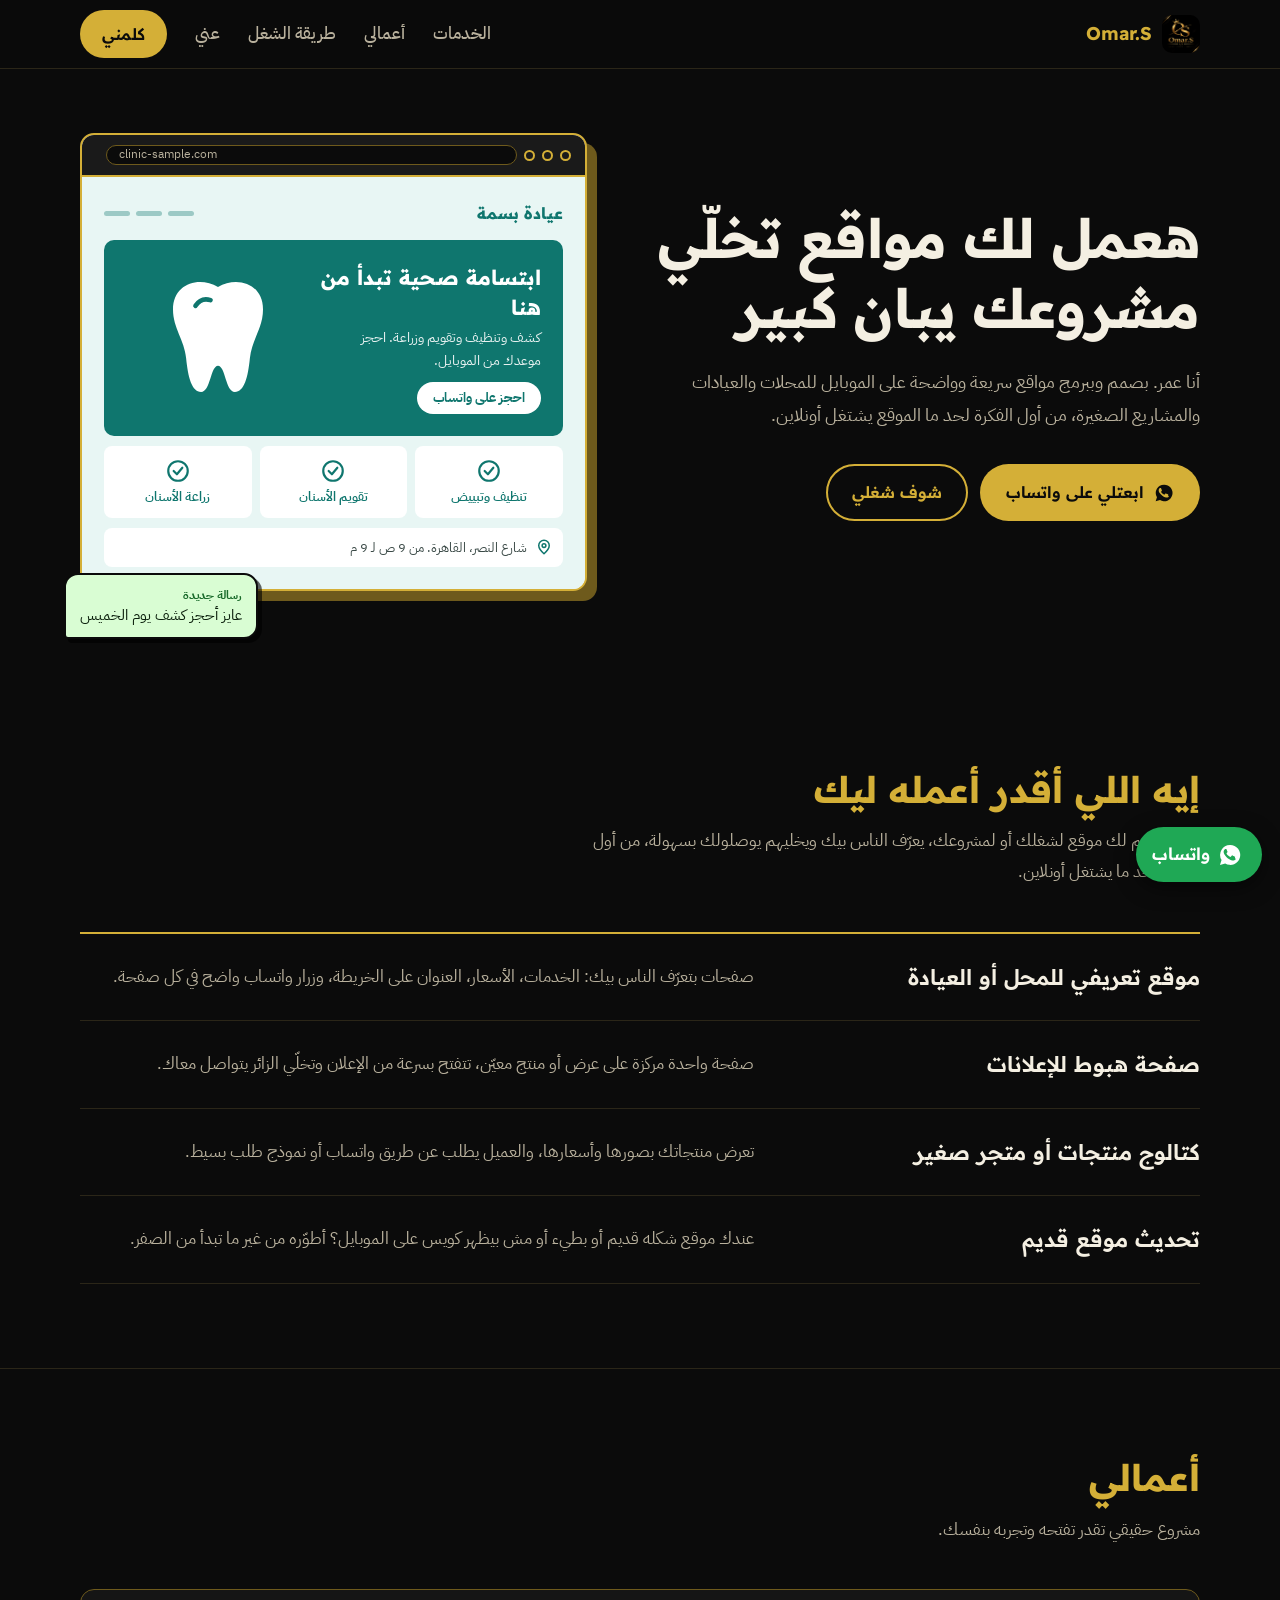
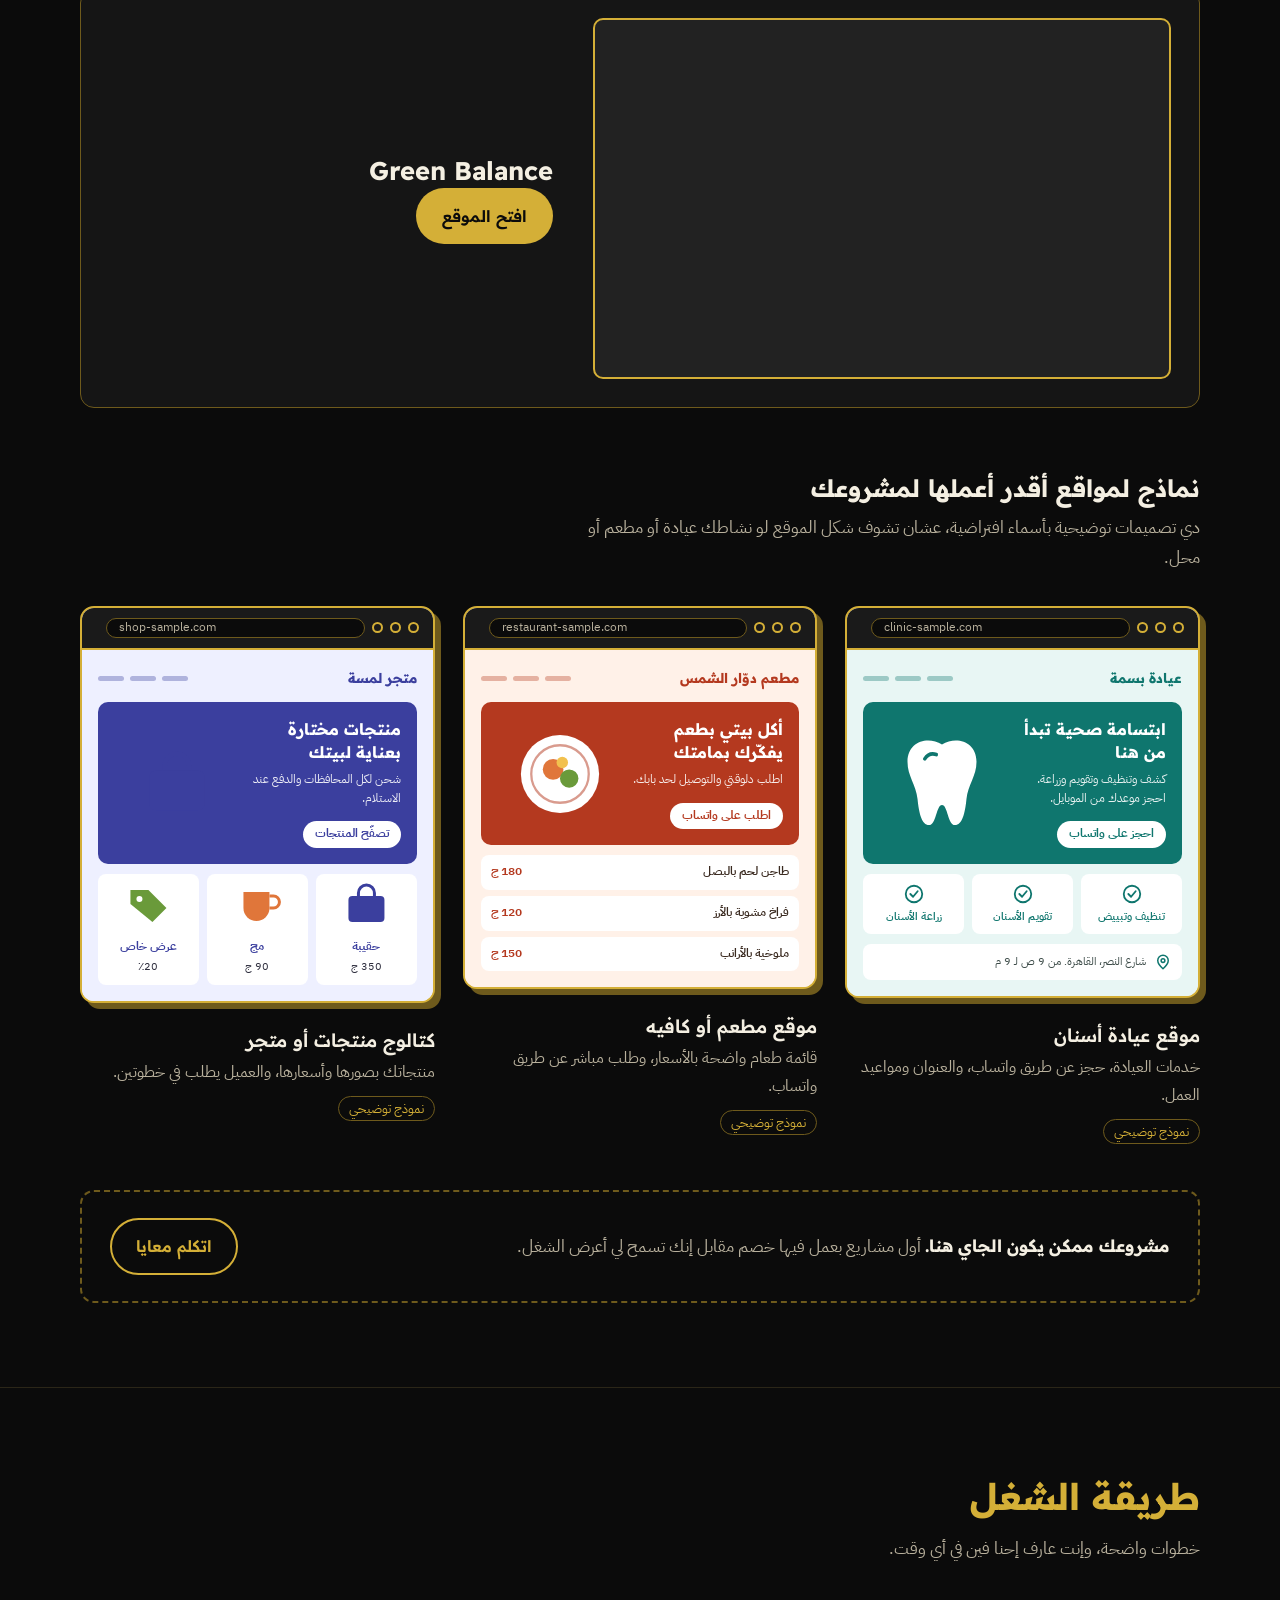
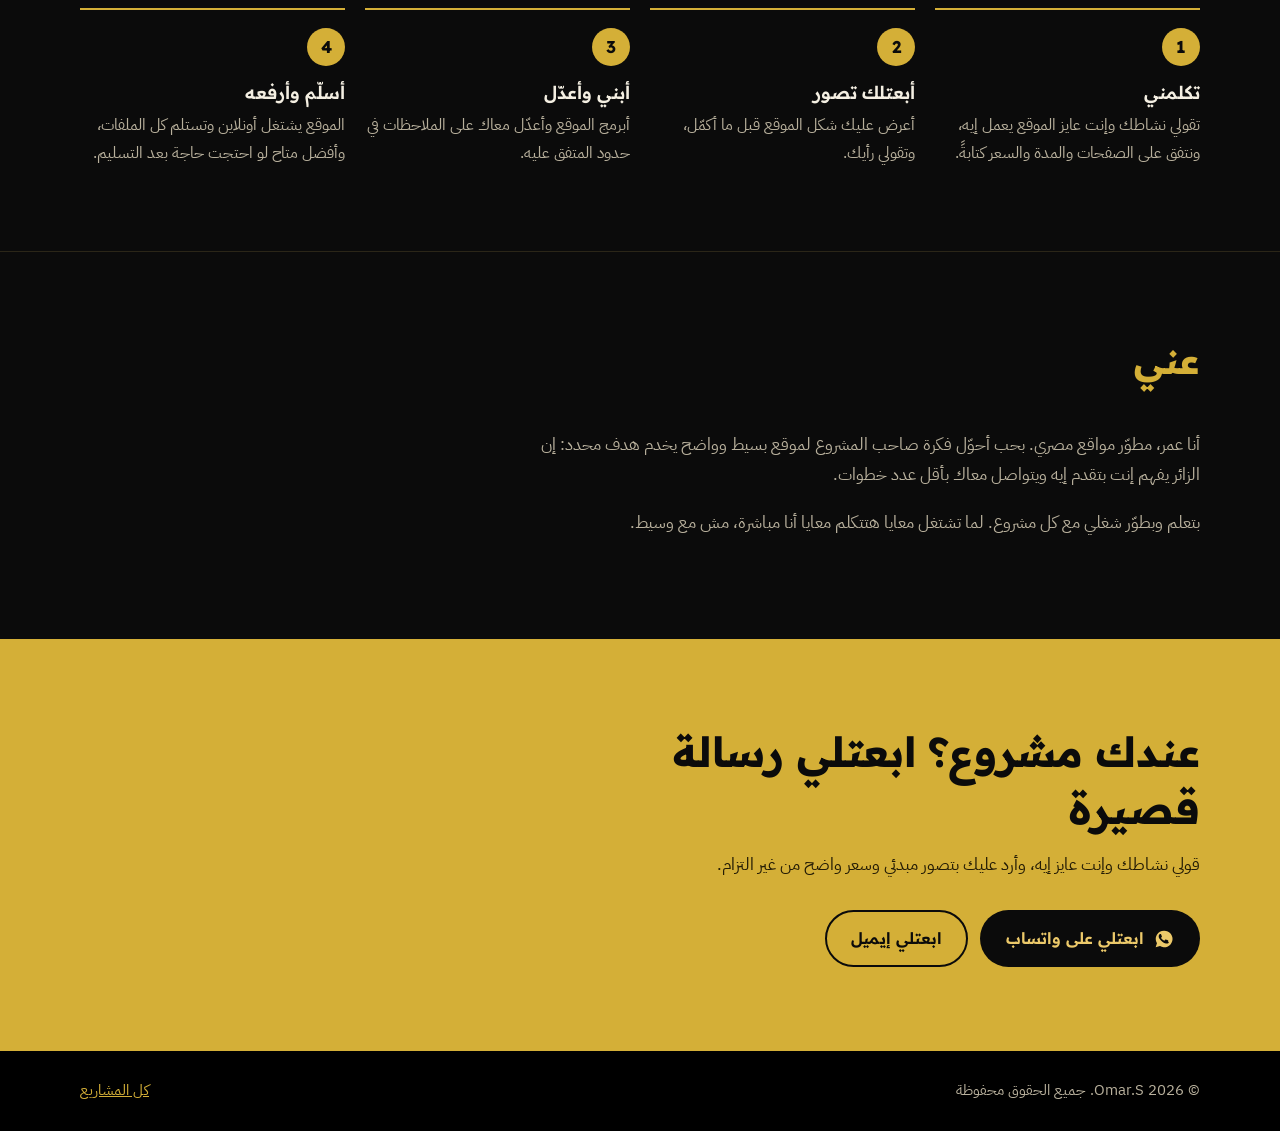
<file: index.html>
<!DOCTYPE html>
<html lang="ar" dir="rtl">
<head>
  <meta charset="UTF-8">
  <meta name="viewport" content="width=device-width, initial-scale=1.0">
  <title>عمر | مطوّر مواقع للمحلات والعيادات والمشاريع الصغيرة</title>
  <meta name="description" content="أصمم وأبرمج مواقع سريعة وتشتغل كويس على الموبايل للمحلات والعيادات والمشاريع الصغيرة في مصر، وزرار واتساب يوصّل العميل ليك مباشرة.">
  <meta name="theme-color" content="#0b0b0b">
  <link rel="canonical" href="https://senchi71.github.io/omar-portfolio/">
  <link rel="icon" href="logo.png">

  <meta property="og:type" content="website">
  <meta property="og:locale" content="ar_EG">
  <meta property="og:title" content="عمر | مطوّر مواقع للمحلات والعيادات والمشاريع الصغيرة">
  <meta property="og:description" content="مواقع سريعة ومناسبة للموبايل، وزرار واتساب يوصّل العميل ليك مباشرة.">
  <meta property="og:url" content="https://senchi71.github.io/omar-portfolio/">
  <meta property="og:image" content="https://senchi71.github.io/omar-portfolio/logo.png">
  <meta name="twitter:card" content="summary">

  <link rel="preconnect" href="https://fonts.googleapis.com">
  <link rel="preconnect" href="https://fonts.gstatic.com" crossorigin>
  <link href="https://fonts.googleapis.com/css2?family=IBM+Plex+Sans+Arabic:wght@400;500;600&family=Readex+Pro:wght@400;600;700;800&display=swap" rel="stylesheet">
  <link rel="stylesheet" href="style.css">

  <script type="application/ld+json">
  {
    "@context": "https://schema.org",
    "@type": "ProfessionalService",
    "name": "Omar.S",
    "description": "تصميم وبرمجة مواقع للمحلات والعيادات والمشاريع الصغيرة",
    "url": "https://senchi71.github.io/omar-portfolio/",
    "areaServed": "EG",
    "email": "omar.s778855@gmail.com",
    "telephone": "+201038780953"
  }
  </script>
</head>
<body>
  <a class="skip" href="#main">تخطي إلى المحتوى</a>

  <header class="site-header">
    <div class="wrap">
      <a class="brand" href="#home">
        <img src="logo.png" alt="" width="38" height="38">
        Omar.S
      </a>
      <nav class="nav" aria-label="القائمة الرئيسية">
        <a href="#services">الخدمات</a>
        <a href="#work">أعمالي</a>
        <a href="#process">طريقة الشغل</a>
        <a href="#about">عني</a>
        <a class="btn btn-primary" href="#contact">كلمني</a>
      </nav>
    </div>
  </header>

  <main id="main">
    <section class="hero" id="home">
      <div class="wrap">
        <div>
          <h1>هعمل لك مواقع تخلّي مشروعك يبان كبير</h1>
          <p>أنا عمر. بصمم وببرمج مواقع سريعة وواضحة على الموبايل للمحلات والعيادات والمشاريع الصغيرة، من أول الفكرة لحد ما الموقع يشتغل أونلاين.</p>
          <div class="hero-actions">
            <a class="btn btn-primary" href="https://wa.me/201038780953?text=%D8%A3%D9%87%D9%84%D8%A7%D9%8B%20%D8%B9%D9%85%D8%B1%D8%8C%20%D8%A3%D9%86%D8%A7%20%D8%B9%D8%A7%D9%8A%D8%B2%20%D9%85%D9%88%D9%82%D8%B9%20%D9%84%D9%85%D8%B4%D8%B1%D9%88%D8%B9%D9%8A%20%D9%88%D8%AD%D8%A7%D8%A8%D8%A8%20%D8%A3%D8%B9%D8%B1%D9%81%20%D8%A7%D9%84%D8%AA%D9%81%D8%A7%D8%B5%D9%8A%D9%84%20%D9%88%D8%A7%D9%84%D8%A3%D8%B3%D8%B9%D8%A7%D8%B1." target="_blank" rel="noopener"><svg viewBox="0 0 24 24" fill="currentColor" aria-hidden="true"><path d="M12.04 2a9.9 9.9 0 0 0-8.5 14.95L2 22l5.2-1.5A9.95 9.95 0 1 0 12.04 2Zm5.8 14.1c-.25.7-1.45 1.35-2 1.4-.5.05-1.1.2-3.7-.8-3.1-1.2-5.1-4.4-5.25-4.6-.15-.2-1.25-1.65-1.25-3.15s.8-2.25 1.05-2.55c.25-.3.55-.35.75-.35h.55c.2 0 .4 0 .6.45.25.55.8 1.95.85 2.1.1.15.15.3.05.5-.1.2-.15.3-.3.5l-.45.5c-.15.15-.3.3-.15.6.15.3.7 1.15 1.5 1.85 1.05.9 1.9 1.2 2.2 1.3.3.15.45.1.65-.1.2-.25.75-.85.95-1.15.2-.3.4-.25.65-.15.25.1 1.65.8 1.95.95.3.15.5.2.55.3.1.1.1.65-.15 1.35Z"/></svg>ابعتلي على واتساب</a>
            <a class="btn btn-ghost" href="#work">شوف شغلي</a>
          </div>
        </div>

        <div class="mock" role="img" aria-label="مثال توضيحي لموقع عيادة أسنان على المتصفح، وجنبه رسالة واتساب من عميل">
          <div class="mock-bar" aria-hidden="true"><i></i><i></i><i></i><span>clinic-sample.com</span></div>
          <div class="sm-body" style="--m:#0f766e;--m-soft:#e8f6f4">
              <div class="sm-nav"><b>عيادة بسمة</b><span><i></i><i></i><i></i></span></div>
              <div class="sm-hero">
                <div><b>ابتسامة صحية تبدأ من هنا</b><small>كشف وتنظيف وتقويم وزراعة. احجز موعدك من الموبايل.</small><em>احجز على واتساب</em></div>
                <div class="sm-art"><svg viewBox="0 0 64 70" aria-hidden="true"><path fill="#fff" d="M32 8C22 2 8 6 8 20c0 10 6 16 7 26 1 10 3 18 8 18s5-14 9-14 4 14 9 14 7-8 8-18c1-10 7-16 7-26C56 6 42 2 32 8Z"/><path fill="none" stroke="#0f766e" stroke-width="2.5" stroke-linecap="round" d="M20 18c2-3 5-4 8-3"/></svg></div>
              </div>
              <div class="sm-cards"><div><svg viewBox="0 0 24 24" fill="none" stroke="currentColor" stroke-width="2" stroke-linecap="round" stroke-linejoin="round" aria-hidden="true"><circle cx="12" cy="12" r="9"/><path d="M8 12l3 3 5-6"/></svg>تنظيف وتبييض</div><div><svg viewBox="0 0 24 24" fill="none" stroke="currentColor" stroke-width="2" stroke-linecap="round" stroke-linejoin="round" aria-hidden="true"><circle cx="12" cy="12" r="9"/><path d="M8 12l3 3 5-6"/></svg>تقويم الأسنان</div><div><svg viewBox="0 0 24 24" fill="none" stroke="currentColor" stroke-width="2" stroke-linecap="round" stroke-linejoin="round" aria-hidden="true"><circle cx="12" cy="12" r="9"/><path d="M8 12l3 3 5-6"/></svg>زراعة الأسنان</div></div>
              <div class="sm-map"><svg viewBox="0 0 24 24" fill="none" stroke="currentColor" stroke-width="2" stroke-linecap="round" stroke-linejoin="round" aria-hidden="true"><path d="M12 21s7-6.2 7-11a7 7 0 1 0-14 0c0 4.8 7 11 7 11Z"/><circle cx="12" cy="10" r="2.5"/></svg>شارع النصر، القاهرة. من 9 ص لـ 9 م</div>
            </div>
          <div class="bubble" aria-hidden="true">
            <strong>رسالة جديدة</strong>
            عايز أحجز كشف يوم الخميس
          </div>
        </div>
      </div>
    </section>

    <section class="section" id="services">
      <div class="wrap">
        <div class="section-head">
          <h2>إيه اللي أقدر أعمله ليك</h2>
          <p>أقدر أصمم لك موقع لشغلك أو لمشروعك، يعرّف الناس بيك ويخليهم يوصلولك بسهولة، من أول الفكرة لحد ما يشتغل أونلاين.</p>
        </div>
        <ul class="services">
          <li>
            <h3>موقع تعريفي للمحل أو العيادة</h3>
            <p>صفحات بتعرّف الناس بيك: الخدمات، الأسعار، العنوان على الخريطة، وزرار واتساب واضح في كل صفحة.</p>
          </li>
          <li>
            <h3>صفحة هبوط للإعلانات</h3>
            <p>صفحة واحدة مركزة على عرض أو منتج معيّن، تتفتح بسرعة من الإعلان وتخلّي الزائر يتواصل معاك.</p>
          </li>
          <li>
            <h3>كتالوج منتجات أو متجر صغير</h3>
            <p>تعرض منتجاتك بصورها وأسعارها، والعميل يطلب عن طريق واتساب أو نموذج طلب بسيط.</p>
          </li>
          <li>
            <h3>تحديث موقع قديم</h3>
            <p>عندك موقع شكله قديم أو بطيء أو مش بيظهر كويس على الموبايل؟ أطوّره من غير ما تبدأ من الصفر.</p>
          </li>
        </ul>
      </div>
    </section>

    <section class="section" id="work">
      <div class="wrap">
        <div class="section-head">
          <h2>أعمالي</h2>
          <p>مشروع حقيقي تقدر تفتحه وتجربه بنفسك.</p>
        </div>

        <article class="work-card">
          <div>
            <h3>Green Balance</h3>
            <a class="btn btn-primary" href="https://senchi71.github.io/Green-Balance/" target="_blank" rel="noopener">افتح الموقع</a>
          </div>
          <div class="preview" data-preview>
            <iframe src="https://senchi71.github.io/Green-Balance/" title="معاينة موقع Green Balance" loading="lazy" tabindex="-1" aria-hidden="true"></iframe>
          </div>
        </article>

        <h3 class="sub-head">نماذج لمواقع أقدر أعملها لمشروعك</h3>
        <p class="sub-note">دي تصميمات توضيحية بأسماء افتراضية، عشان تشوف شكل الموقع لو نشاطك عيادة أو مطعم أو محل.</p>

        <div class="samples">
          <article class="sample">
            <div class="mock" role="img" aria-label="نموذج لموقع عيادة أسنان">
              <div class="mock-bar" aria-hidden="true"><i></i><i></i><i></i><span>clinic-sample.com</span></div>
              <div class="sm-body" style="--m:#0f766e;--m-soft:#e8f6f4">
              <div class="sm-nav"><b>عيادة بسمة</b><span><i></i><i></i><i></i></span></div>
              <div class="sm-hero">
                <div><b>ابتسامة صحية تبدأ من هنا</b><small>كشف وتنظيف وتقويم وزراعة. احجز موعدك من الموبايل.</small><em>احجز على واتساب</em></div>
                <div class="sm-art"><svg viewBox="0 0 64 70" aria-hidden="true"><path fill="#fff" d="M32 8C22 2 8 6 8 20c0 10 6 16 7 26 1 10 3 18 8 18s5-14 9-14 4 14 9 14 7-8 8-18c1-10 7-16 7-26C56 6 42 2 32 8Z"/><path fill="none" stroke="#0f766e" stroke-width="2.5" stroke-linecap="round" d="M20 18c2-3 5-4 8-3"/></svg></div>
              </div>
              <div class="sm-cards"><div><svg viewBox="0 0 24 24" fill="none" stroke="currentColor" stroke-width="2" stroke-linecap="round" stroke-linejoin="round" aria-hidden="true"><circle cx="12" cy="12" r="9"/><path d="M8 12l3 3 5-6"/></svg>تنظيف وتبييض</div><div><svg viewBox="0 0 24 24" fill="none" stroke="currentColor" stroke-width="2" stroke-linecap="round" stroke-linejoin="round" aria-hidden="true"><circle cx="12" cy="12" r="9"/><path d="M8 12l3 3 5-6"/></svg>تقويم الأسنان</div><div><svg viewBox="0 0 24 24" fill="none" stroke="currentColor" stroke-width="2" stroke-linecap="round" stroke-linejoin="round" aria-hidden="true"><circle cx="12" cy="12" r="9"/><path d="M8 12l3 3 5-6"/></svg>زراعة الأسنان</div></div>
              <div class="sm-map"><svg viewBox="0 0 24 24" fill="none" stroke="currentColor" stroke-width="2" stroke-linecap="round" stroke-linejoin="round" aria-hidden="true"><path d="M12 21s7-6.2 7-11a7 7 0 1 0-14 0c0 4.8 7 11 7 11Z"/><circle cx="12" cy="10" r="2.5"/></svg>شارع النصر، القاهرة. من 9 ص لـ 9 م</div>
            </div>
            </div>
            <h3>موقع عيادة أسنان</h3>
            <p>خدمات العيادة، حجز عن طريق واتساب، والعنوان ومواعيد العمل.</p>
            <span class="sample-tag">نموذج توضيحي</span>
          </article>

          <article class="sample">
            <div class="mock" role="img" aria-label="نموذج لموقع مطعم">
              <div class="mock-bar" aria-hidden="true"><i></i><i></i><i></i><span>restaurant-sample.com</span></div>
              <div class="sm-body" style="--m:#b4391f;--m-soft:#fff1e8">
                <div class="sm-nav"><b>مطعم دوّار الشمس</b><span><i></i><i></i><i></i></span></div>
                <div class="sm-hero">
                  <div><b>أكل بيتي بطعم يفكّرك بمامتك</b><small>اطلب دلوقتي والتوصيل لحد بابك.</small><em>اطلب على واتساب</em></div>
                  <div class="sm-art"><svg viewBox="0 0 80 80" aria-hidden="true"><circle cx="40" cy="40" r="34" fill="#fff"/><circle cx="40" cy="40" r="25" fill="none" stroke="#b4391f" stroke-width="2" opacity=".5"/><circle cx="34" cy="36" r="9" fill="#e0763a"/><circle cx="48" cy="44" r="8" fill="#6a9a3a"/><circle cx="42" cy="30" r="5" fill="#f2c14e"/></svg></div>
                </div>
                <div class="sm-menu">
                  <div>طاجن لحم بالبصل<span>180 ج</span></div>
                  <div>فراخ مشوية بالأرز<span>120 ج</span></div>
                  <div>ملوخية بالأرانب<span>150 ج</span></div>
                </div>
              </div>
            </div>
            <h3>موقع مطعم أو كافيه</h3>
            <p>قائمة طعام واضحة بالأسعار، وطلب مباشر عن طريق واتساب.</p>
            <span class="sample-tag">نموذج توضيحي</span>
          </article>

          <article class="sample">
            <div class="mock" role="img" aria-label="نموذج لكتالوج منتجات">
              <div class="mock-bar" aria-hidden="true"><i></i><i></i><i></i><span>shop-sample.com</span></div>
              <div class="sm-body" style="--m:#3b3f9e;--m-soft:#eef0ff">
                <div class="sm-nav"><b>متجر لمسة</b><span><i></i><i></i><i></i></span></div>
                <div class="sm-hero">
                  <div><b>منتجات مختارة بعناية لبيتك</b><small>شحن لكل المحافظات والدفع عند الاستلام.</small><em>تصفّح المنتجات</em></div>
                  <div class="sm-art"><svg viewBox="0 0 60 44" aria-hidden="true"><rect x="12" y="14" width="36" height="26" rx="4" fill="#3b3f9e"/><path d="M22 14v-3a8 8 0 0 1 16 0v3" fill="none" stroke="#3b3f9e" stroke-width="3"/></svg></div>
                </div>
                <div class="sm-products">
                  <div><svg viewBox="0 0 60 44" aria-hidden="true"><rect x="12" y="14" width="36" height="26" rx="4" fill="#3b3f9e"/><path d="M22 14v-3a8 8 0 0 1 16 0v3" fill="none" stroke="#3b3f9e" stroke-width="3"/></svg><b>حقيبة</b>350 ج</div>
                  <div><svg viewBox="0 0 60 44" aria-hidden="true"><path d="M16 10h26v16a13 13 0 0 1-26 0Z" fill="#e0763a"/><path d="M42 14h4a6 6 0 0 1 0 12h-4" fill="none" stroke="#e0763a" stroke-width="3"/></svg><b>مج</b>90 ج</div>
                  <div><svg viewBox="0 0 60 44" aria-hidden="true"><path d="M12 8h18l18 18-14 14L12 22Z" fill="#6a9a3a"/><circle cx="21" cy="17" r="3" fill="#fff"/></svg><b>عرض خاص</b>٪20</div>
                </div>
              </div>
            </div>
            <h3>كتالوج منتجات أو متجر</h3>
            <p>منتجاتك بصورها وأسعارها، والعميل يطلب في خطوتين.</p>
            <span class="sample-tag">نموذج توضيحي</span>
          </article>
        </div>

        <div class="next-slot">
          <span><strong>مشروعك ممكن يكون الجاي هنا.</strong> أول مشاريع بعمل فيها خصم مقابل إنك تسمح لي أعرض الشغل.</span>
          <a class="btn btn-ghost" href="#contact">اتكلم معايا</a>
        </div>
      </div>
    </section>

    <section class="section" id="process">
      <div class="wrap">
        <div class="section-head">
          <h2>طريقة الشغل</h2>
          <p>خطوات واضحة، وإنت عارف إحنا فين في أي وقت.</p>
        </div>
        <ol class="steps">
          <li>
            <h3>تكلمني</h3>
            <p>تقولي نشاطك وإنت عايز الموقع يعمل إيه، ونتفق على الصفحات والمدة والسعر كتابةً.</p>
          </li>
          <li>
            <h3>أبعتلك تصور</h3>
            <p>أعرض عليك شكل الموقع قبل ما أكمّل، وتقولي رأيك.</p>
          </li>
          <li>
            <h3>أبني وأعدّل</h3>
            <p>أبرمج الموقع وأعدّل معاك على الملاحظات في حدود المتفق عليه.</p>
          </li>
          <li>
            <h3>أسلّم وأرفعه</h3>
            <p>الموقع يشتغل أونلاين وتستلم كل الملفات، وأفضل متاح لو احتجت حاجة بعد التسليم.</p>
          </li>
        </ol>
      </div>
    </section>

    <section class="section" id="about">
      <div class="wrap about">
        <div class="section-head">
          <h2>عني</h2>
        </div>
        <p>أنا عمر، مطوّر مواقع مصري. بحب أحوّل فكرة صاحب المشروع لموقع بسيط وواضح يخدم هدف محدد: إن الزائر يفهم إنت بتقدم إيه ويتواصل معاك بأقل عدد خطوات.</p>
        <p>بتعلم وبطوّر شغلي مع كل مشروع. لما تشتغل معايا هتتكلم معايا أنا مباشرة، مش مع وسيط.</p>
      </div>
    </section>

    <section class="section contact" id="contact">
      <div class="wrap">
        <h2>عندك مشروع؟ ابعتلي رسالة قصيرة</h2>
        <p>قولي نشاطك وإنت عايز إيه، وأرد عليك بتصور مبدئي وسعر واضح من غير التزام.</p>
        <div class="contact-actions">
          <a class="btn btn-dark" href="https://wa.me/201038780953?text=%D8%A3%D9%87%D9%84%D8%A7%D9%8B%20%D8%B9%D9%85%D8%B1%D8%8C%20%D8%A3%D9%86%D8%A7%20%D8%B9%D8%A7%D9%8A%D8%B2%20%D9%85%D9%88%D9%82%D8%B9%20%D9%84%D9%85%D8%B4%D8%B1%D9%88%D8%B9%D9%8A%20%D9%88%D8%AD%D8%A7%D8%A8%D8%A8%20%D8%A3%D8%B9%D8%B1%D9%81%20%D8%A7%D9%84%D8%AA%D9%81%D8%A7%D8%B5%D9%8A%D9%84%20%D9%88%D8%A7%D9%84%D8%A3%D8%B3%D8%B9%D8%A7%D8%B1." target="_blank" rel="noopener"><svg viewBox="0 0 24 24" fill="currentColor" aria-hidden="true"><path d="M12.04 2a9.9 9.9 0 0 0-8.5 14.95L2 22l5.2-1.5A9.95 9.95 0 1 0 12.04 2Zm5.8 14.1c-.25.7-1.45 1.35-2 1.4-.5.05-1.1.2-3.7-.8-3.1-1.2-5.1-4.4-5.25-4.6-.15-.2-1.25-1.65-1.25-3.15s.8-2.25 1.05-2.55c.25-.3.55-.35.75-.35h.55c.2 0 .4 0 .6.45.25.55.8 1.95.85 2.1.1.15.15.3.05.5-.1.2-.15.3-.3.5l-.45.5c-.15.15-.3.3-.15.6.15.3.7 1.15 1.5 1.85 1.05.9 1.9 1.2 2.2 1.3.3.15.45.1.65-.1.2-.25.75-.85.95-1.15.2-.3.4-.25.65-.15.25.1 1.65.8 1.95.95.3.15.5.2.55.3.1.1.1.65-.15 1.35Z"/></svg>ابعتلي على واتساب</a>
          <a class="btn btn-line" href="mailto:omar.s778855@gmail.com">ابعتلي إيميل</a>
        </div>
      </div>
    </section>
  </main>

  <footer class="site-footer">
    <div class="wrap">
      <span>© 2026 Omar.S. جميع الحقوق محفوظة</span>
      <span><a href="projects.html">كل المشاريع</a></span>
    </div>
  </footer>

  <a class="fab" href="https://wa.me/201038780953?text=%D8%A3%D9%87%D9%84%D8%A7%D9%8B%20%D8%B9%D9%85%D8%B1%D8%8C%20%D8%A3%D9%86%D8%A7%20%D8%B9%D8%A7%D9%8A%D8%B2%20%D9%85%D9%88%D9%82%D8%B9%20%D9%84%D9%85%D8%B4%D8%B1%D9%88%D8%B9%D9%8A%20%D9%88%D8%AD%D8%A7%D8%A8%D8%A8%20%D8%A3%D8%B9%D8%B1%D9%81%20%D8%A7%D9%84%D8%AA%D9%81%D8%A7%D8%B5%D9%8A%D9%84%20%D9%88%D8%A7%D9%84%D8%A3%D8%B3%D8%B9%D8%A7%D8%B1." target="_blank" rel="noopener" aria-label="تواصل على واتساب">
    <svg viewBox="0 0 24 24" fill="currentColor" aria-hidden="true"><path d="M12.04 2a9.9 9.9 0 0 0-8.5 14.95L2 22l5.2-1.5A9.95 9.95 0 1 0 12.04 2Zm5.8 14.1c-.25.7-1.45 1.35-2 1.4-.5.05-1.1.2-3.7-.8-3.1-1.2-5.1-4.4-5.25-4.6-.15-.2-1.25-1.65-1.25-3.15s.8-2.25 1.05-2.55c.25-.3.55-.35.75-.35h.55c.2 0 .4 0 .6.45.25.55.8 1.95.85 2.1.1.15.15.3.05.5-.1.2-.15.3-.3.5l-.45.5c-.15.15-.3.3-.15.6.15.3.7 1.15 1.5 1.85 1.05.9 1.9 1.2 2.2 1.3.3.15.45.1.65-.1.2-.25.75-.85.95-1.15.2-.3.4-.25.65-.15.25.1 1.65.8 1.95.95.3.15.5.2.55.3.1.1.1.65-.15 1.35Z"/></svg>
    <span>واتساب</span>
  </a>

  <script>
    function fitPreviews() {
      document.querySelectorAll("[data-preview]").forEach(function (box) {
        var frame = box.querySelector("iframe");
        if (frame) frame.style.transform = "scale(" + box.clientWidth / 1280 + ")";
      });
    }
    window.addEventListener("load", fitPreviews);
    window.addEventListener("resize", fitPreviews);
    fitPreviews();
  </script>
</body>
</html>
</file>
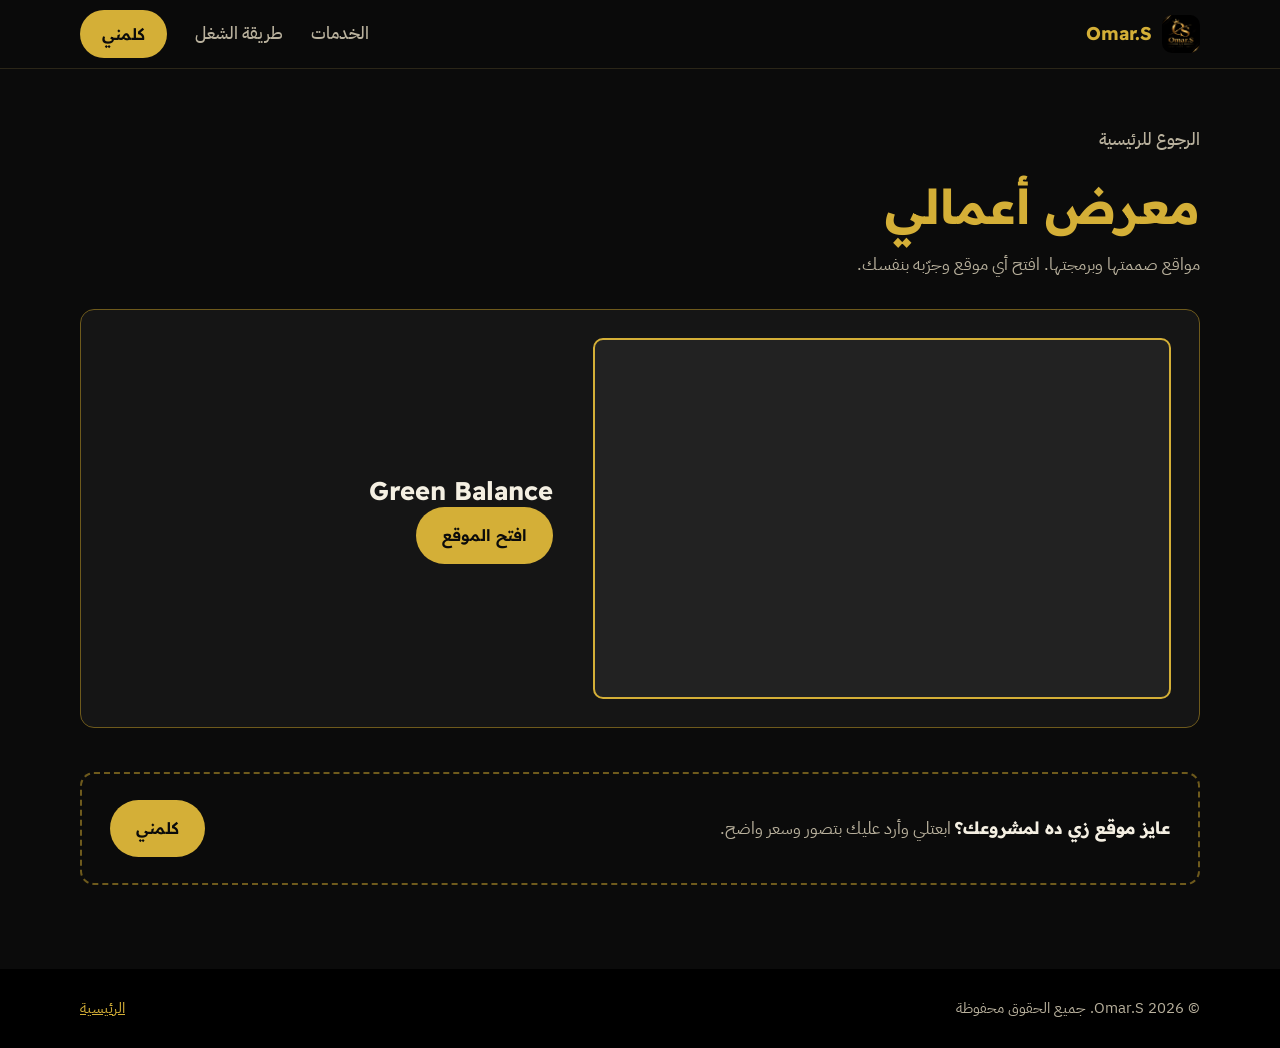
<file: projects.html>
<!DOCTYPE html>
<html lang="ar" dir="rtl">
<head>
  <meta charset="UTF-8">
  <meta name="viewport" content="width=device-width, initial-scale=1.0">
  <title>أعمالي | Omar.S</title>
  <meta name="description" content="مواقع صممتها وبرمجتها: تقدر تفتحها وتجربها بنفسك.">
  <meta name="theme-color" content="#0b0b0b">
  <link rel="canonical" href="https://senchi71.github.io/omar-portfolio/projects.html">
  <link rel="icon" href="logo.png">
  <meta property="og:type" content="website">
  <meta property="og:locale" content="ar_EG">
  <meta property="og:title" content="أعمالي | Omar.S">
  <meta property="og:description" content="مواقع صممتها وبرمجتها: تقدر تفتحها وتجربها بنفسك.">
  <meta property="og:image" content="https://senchi71.github.io/omar-portfolio/logo.png">

  <link rel="preconnect" href="https://fonts.googleapis.com">
  <link rel="preconnect" href="https://fonts.gstatic.com" crossorigin>
  <link href="https://fonts.googleapis.com/css2?family=IBM+Plex+Sans+Arabic:wght@400;500;600&family=Readex+Pro:wght@400;600;700;800&display=swap" rel="stylesheet">
  <link rel="stylesheet" href="style.css">
</head>
<body>
  <a class="skip" href="#main">تخطي إلى المحتوى</a>

  <header class="site-header">
    <div class="wrap">
      <a class="brand" href="index.html">
        <img src="logo.png" alt="" width="38" height="38">
        Omar.S
      </a>
      <nav class="nav" aria-label="القائمة الرئيسية">
        <a href="index.html#services">الخدمات</a>
        <a href="index.html#process">طريقة الشغل</a>
        <a class="btn btn-primary" href="index.html#contact">كلمني</a>
      </nav>
    </div>
  </header>

  <main id="main">
    <div class="wrap page-head">
      <a class="back" href="index.html">الرجوع للرئيسية</a>
      <h1>معرض أعمالي</h1>
      <p>مواقع صممتها وبرمجتها. افتح أي موقع وجرّبه بنفسك.</p>
    </div>

    <div class="wrap" style="padding-bottom: 84px;">
      <article class="work-card">
        <div>
          <h3>Green Balance</h3>
          <a class="btn btn-primary" href="https://senchi71.github.io/Green-Balance/" target="_blank" rel="noopener">افتح الموقع</a>
        </div>
        <div class="preview" data-preview>
          <iframe src="https://senchi71.github.io/Green-Balance/" title="معاينة موقع Green Balance" loading="lazy" tabindex="-1" aria-hidden="true"></iframe>
        </div>
      </article>

      <div class="next-slot">
        <span><strong>عايز موقع زي ده لمشروعك؟</strong> ابعتلي وأرد عليك بتصور وسعر واضح.</span>
        <a class="btn btn-primary" href="index.html#contact">كلمني</a>
      </div>
    </div>
  </main>

  <footer class="site-footer">
    <div class="wrap">
      <span>© 2026 Omar.S. جميع الحقوق محفوظة</span>
      <span><a href="index.html">الرئيسية</a></span>
    </div>
  </footer>

  <script>
    function fitPreviews() {
      document.querySelectorAll("[data-preview]").forEach(function (box) {
        var frame = box.querySelector("iframe");
        if (frame) frame.style.transform = "scale(" + box.clientWidth / 1280 + ")";
      });
    }
    window.addEventListener("load", fitPreviews);
    window.addEventListener("resize", fitPreviews);
    fitPreviews();
  </script>
</body>
</html>
</file>
<file: style.css>
:root {
  --bg: #0b0b0b;
  --panel: #151515;
  --panel-2: #1c1c1c;
  --gold: #d4af37;
  --gold-light: #ecc96a;
  --gold-dim: #6e5a1c;
  --text: #f4efe2;
  --muted: #b9b19d;
  --line: #2b2618;
  --radius: 14px;
  --font-head: "Readex Pro", "IBM Plex Sans Arabic", system-ui, sans-serif;
  --font-body: "IBM Plex Sans Arabic", system-ui, sans-serif;
}

*, *::before, *::after { box-sizing: border-box; }

html { scroll-behavior: smooth; scroll-padding-top: 84px; }

body {
  margin: 0;
  background: var(--bg);
  color: var(--text);
  font-family: var(--font-body);
  font-size: 1.0625rem;
  line-height: 1.8;
  -webkit-font-smoothing: antialiased;
}

img { max-width: 100%; display: block; }
a { color: inherit; }

h1, h2, h3 {
  font-family: var(--font-head);
  line-height: 1.35;
  margin: 0;
  letter-spacing: 0;
}

:focus-visible {
  outline: 3px solid var(--gold-light);
  outline-offset: 3px;
  border-radius: 6px;
}

.wrap { width: min(1120px, 100% - 40px); margin-inline: auto; }

.skip {
  position: absolute;
  inset-inline-start: 12px;
  top: -60px;
  background: var(--gold);
  color: #000;
  padding: 8px 14px;
  border-radius: 8px;
  z-index: 100;
}
.skip:focus { top: 12px; }

/* ---------- buttons ---------- */
.btn {
  display: inline-flex;
  align-items: center;
  justify-content: center;
  gap: 10px;
  padding: 12px 24px;
  border-radius: 999px;
  font-family: var(--font-head);
  font-weight: 600;
  font-size: 1rem;
  text-decoration: none;
  border: 2px solid transparent;
  cursor: pointer;
  transition: background-color 0.2s, color 0.2s, border-color 0.2s;
}
.btn svg { width: 20px; height: 20px; flex: none; }

.btn-primary { background: var(--gold); color: #0b0b0b; }
.btn-primary:hover { background: var(--gold-light); }

.btn-ghost { border-color: var(--gold); color: var(--gold); }
.btn-ghost:hover { background: var(--gold); color: #0b0b0b; }

.btn-dark { background: #0b0b0b; color: var(--gold-light); }
.btn-dark:hover { background: #000; color: #fff; }

.btn-line { border-color: #0b0b0b; color: #0b0b0b; }
.btn-line:hover { background: #0b0b0b; color: var(--gold-light); }

/* ---------- header ---------- */
.site-header {
  position: sticky;
  top: 0;
  z-index: 50;
  background: rgba(11, 11, 11, 0.92);
  backdrop-filter: blur(8px);
  border-bottom: 1px solid var(--line);
}
.site-header .wrap {
  display: flex;
  align-items: center;
  justify-content: space-between;
  gap: 16px;
  min-height: 68px;
}
.brand {
  display: flex;
  align-items: center;
  gap: 10px;
  text-decoration: none;
  font-family: var(--font-head);
  font-weight: 700;
  font-size: 1.15rem;
  color: var(--gold);
}
.brand img { width: 38px; height: 38px; border-radius: 10px; object-fit: cover; }

.nav { display: flex; align-items: center; gap: 28px; }
.nav a:not(.btn) { text-decoration: none; font-weight: 500; color: var(--muted); }
.nav a:not(.btn):hover { color: var(--gold-light); }
.nav .btn { padding: 8px 20px; }

/* ---------- hero ---------- */
.hero { padding: 64px 0 90px; }
.hero .wrap {
  display: grid;
  grid-template-columns: 1.1fr 1fr;
  gap: 56px;
  align-items: center;
}
.hero h1 {
  font-size: clamp(2.1rem, 5vw, 3.4rem);
  font-weight: 800;
  line-height: 1.3;
  color: var(--text);
}
.hero p {
  margin: 22px 0 32px;
  max-width: 34em;
  color: var(--muted);
  font-size: 1.15rem;
}
.hero-actions { display: flex; flex-wrap: wrap; gap: 12px; }

/* ---------- browser mockup frame ---------- */
.mock {
  position: relative;
  background: #fff;
  border: 2px solid var(--gold);
  border-radius: var(--radius);
  box-shadow: 10px 10px 0 var(--gold-dim);
  color: #12211f;
}
.mock-bar {
  display: flex;
  align-items: center;
  gap: 7px;
  padding: 10px 14px;
  border-bottom: 2px solid var(--gold);
  background: #1a1a1a;
  border-radius: 12px 12px 0 0;
}
.mock-bar i {
  width: 11px; height: 11px;
  border-radius: 50%;
  border: 2px solid var(--gold);
  display: block;
}
.mock-bar span {
  margin-inline-start: 10px;
  flex: 1;
  height: 20px;
  border-radius: 999px;
  background: #0b0b0b;
  border: 1px solid var(--gold-dim);
  font-size: 0.72rem;
  line-height: 18px;
  padding-inline: 12px;
  color: var(--muted);
  direction: ltr;
  text-align: left;
}

.bubble {
  position: absolute;
  inset-inline-end: -18px;
  bottom: -50px;
  max-width: 250px;
  background: #d9fdd3;
  color: #0b1f0c;
  border: 2px solid #0b0b0b;
  border-radius: 14px 14px 14px 4px;
  padding: 10px 14px;
  font-size: 0.92rem;
  line-height: 1.55;
  box-shadow: 4px 4px 0 rgba(0, 0, 0, 0.6);
  animation: pop 0.5s 1.2s cubic-bezier(0.2, 1.4, 0.4, 1) both;
}
.bubble strong { display: block; font-size: 0.78rem; color: #1a6b2b; }

@keyframes pop {
  from { opacity: 0; transform: scale(0.6) translateY(14px); }
  to { opacity: 1; transform: none; }
}

/* ---------- sample sites drawn inside the frame ---------- */
.sm-body { padding: 16px; border-radius: 0 0 12px 12px; background: var(--m-soft); overflow: hidden; }
.sm-nav { display: flex; align-items: center; justify-content: space-between; gap: 8px; margin-bottom: 12px; }
.sm-nav b { font-family: var(--font-head); font-size: 0.85rem; color: var(--m); }
.sm-nav span { display: flex; gap: 6px; }
.sm-nav span i { width: 26px; height: 5px; border-radius: 3px; background: var(--m); opacity: 0.35; display: block; }
.sm-hero {
  display: grid;
  grid-template-columns: 1.2fr 1fr;
  align-items: center;
  gap: 10px;
  background: var(--m);
  color: #fff;
  border-radius: 10px;
  padding: 16px;
}
.sm-hero b { display: block; font-family: var(--font-head); font-size: 1rem; line-height: 1.45; }
.sm-hero small { display: block; margin: 5px 0 10px; opacity: 0.9; font-size: 0.74rem; line-height: 1.6; }
.sm-hero em {
  display: inline-block;
  background: #fff;
  color: var(--m);
  font-style: normal;
  font-weight: 700;
  font-size: 0.72rem;
  padding: 3px 12px;
  border-radius: 999px;
}
.sm-art { display: grid; place-items: center; }
.sm-art svg { width: 100%; max-width: 92px; height: auto; }
.sm-cards { display: grid; grid-template-columns: repeat(3, 1fr); gap: 8px; margin-top: 10px; }
.sm-cards div {
  background: #fff;
  border-radius: 8px;
  padding: 9px 6px;
  text-align: center;
  font-size: 0.7rem;
  font-weight: 600;
  color: var(--m);
  line-height: 1.4;
}
.sm-cards div svg { display: block; width: 22px; height: 22px; margin: 0 auto 4px; }
.sm-map {
  margin-top: 10px;
  display: flex;
  align-items: center;
  gap: 8px;
  background: #fff;
  border-radius: 8px;
  padding: 8px 10px;
  font-size: 0.7rem;
  color: #3b4a47;
}
.sm-map svg { width: 18px; height: 18px; flex: none; color: var(--m); }

.sm-menu { margin-top: 10px; display: grid; gap: 6px; }
.sm-menu div {
  display: flex;
  justify-content: space-between;
  gap: 10px;
  background: #fff;
  border-radius: 8px;
  padding: 7px 10px;
  font-size: 0.72rem;
  font-weight: 600;
  color: #3a2a20;
}
.sm-menu div span { color: var(--m); }

.sm-products { margin-top: 10px; display: grid; grid-template-columns: repeat(3, 1fr); gap: 8px; }
.sm-products div { background: #fff; border-radius: 8px; padding: 8px; text-align: center; font-size: 0.68rem; color: #2a2a3a; }
.sm-products div svg { width: 100%; height: 44px; margin-bottom: 4px; }
.sm-products div b { display: block; color: var(--m); font-size: 0.72rem; }

/* ---------- sections ---------- */
.section { padding: 84px 0; }
.section + .section { border-top: 1px solid var(--line); }
.section-head { max-width: 40rem; margin-bottom: 44px; }
.section-head h2 { font-size: clamp(1.7rem, 3.4vw, 2.3rem); font-weight: 700; color: var(--gold); }
.section-head p { margin: 12px 0 0; color: var(--muted); }

/* services: ruled list */
.services { list-style: none; margin: 0; padding: 0; border-top: 2px solid var(--gold); }
.services li {
  display: grid;
  grid-template-columns: 1fr 1.6fr;
  gap: 24px;
  padding: 28px 0;
  border-bottom: 1px solid var(--line);
}
.services h3 { font-size: 1.35rem; font-weight: 600; }
.services p { margin: 0; color: var(--muted); }

/* work */
.work-card {
  display: grid;
  grid-template-columns: 1.3fr 1fr;
  gap: 40px;
  align-items: center;
  background: var(--panel);
  border: 1px solid var(--gold-dim);
  border-radius: var(--radius);
  padding: 28px;
}
.work-card h3 { font-size: 1.6rem; font-weight: 700; }
.work-card p { color: var(--muted); margin: 10px 0 22px; }
.tags { display: flex; flex-wrap: wrap; gap: 8px; margin: 0 0 22px; padding: 0; list-style: none; }
.tags li {
  font-size: 0.88rem;
  padding: 2px 12px;
  border-radius: 999px;
  background: var(--panel-2);
  border: 1px solid var(--line);
  color: var(--muted);
}

.preview {
  position: relative;
  aspect-ratio: 16 / 10;
  overflow: hidden;
  border-radius: 10px;
  border: 2px solid var(--gold);
  background: #222;
  order: -1;
}
.preview iframe {
  position: absolute;
  top: 0;
  inset-inline-start: 0;
  width: 1280px;
  height: 800px;
  border: 0;
  transform-origin: top left;
  pointer-events: none;
}
html[dir="rtl"] .preview iframe { transform-origin: top right; }

.sub-head { margin: 64px 0 8px; font-size: 1.5rem; font-weight: 700; }
.sub-note { margin: 0 0 32px; color: var(--muted); max-width: 40rem; }

.samples { display: grid; grid-template-columns: repeat(3, 1fr); gap: 28px; }
.sample .mock { box-shadow: 6px 6px 0 var(--gold-dim); }
.sample h3 { margin: 26px 0 4px; font-size: 1.15rem; font-weight: 600; }
.sample p { margin: 0; color: var(--muted); font-size: 0.97rem; }
.sample-tag {
  display: inline-block;
  margin-top: 10px;
  font-size: 0.8rem;
  padding: 0 10px;
  border-radius: 999px;
  border: 1px solid var(--gold-dim);
  color: var(--gold);
}

.next-slot {
  margin-top: 44px;
  padding: 26px 28px;
  border: 2px dashed var(--gold-dim);
  border-radius: var(--radius);
  color: var(--muted);
  display: flex;
  flex-wrap: wrap;
  align-items: center;
  justify-content: space-between;
  gap: 14px;
}
.next-slot strong { color: var(--text); font-family: var(--font-head); }

/* process */
.steps {
  list-style: none;
  margin: 0;
  padding: 0;
  counter-reset: step;
  display: grid;
  grid-template-columns: repeat(4, 1fr);
  gap: 20px;
}
.steps li { counter-increment: step; border-top: 2px solid var(--gold); padding-top: 18px; }
.steps li::before {
  content: counter(step);
  display: grid;
  place-items: center;
  width: 38px; height: 38px;
  border-radius: 50%;
  background: var(--gold);
  color: #0b0b0b;
  font-family: var(--font-head);
  font-weight: 700;
  margin-bottom: 14px;
}
.steps h3 { font-size: 1.12rem; font-weight: 600; }
.steps p { margin: 6px 0 0; color: var(--muted); font-size: 0.98rem; }

/* about */
.about p { color: var(--muted); max-width: 42rem; }
.about p + p { margin-top: 14px; }

/* contact band */
.section.contact { background: var(--gold); color: #0b0b0b; border-top: 0; }
.contact h2 { font-size: clamp(1.8rem, 4vw, 2.6rem); font-weight: 800; max-width: 22ch; }
.contact p { margin: 14px 0 30px; max-width: 34em; color: #231b05; }
.contact-actions { display: flex; flex-wrap: wrap; gap: 12px; }

/* footer */
.site-footer { padding: 26px 0; background: #000; color: var(--muted); font-size: 0.95rem; }
.site-footer .wrap { display: flex; flex-wrap: wrap; justify-content: space-between; gap: 10px; }
.site-footer a { color: var(--gold); }

/* floating whatsapp */
.fab {
  position: fixed;
  inset-inline-start: 18px;
  bottom: 18px;
  z-index: 60;
  display: flex;
  align-items: center;
  gap: 8px;
  padding: 12px 20px 12px 16px;
  border-radius: 999px;
  background: #1fa855;
  color: #fff;
  text-decoration: none;
  font-family: var(--font-head);
  font-weight: 600;
  box-shadow: 0 6px 20px rgba(0, 0, 0, 0.5);
}
.fab:hover { background: #178a45; }
.fab svg { width: 24px; height: 24px; }

/* projects page */
.page-head { padding: 56px 0 28px; }
.page-head h1 { font-size: clamp(2rem, 4.6vw, 3rem); font-weight: 800; color: var(--gold); }
.page-head p { color: var(--muted); max-width: 34em; margin: 12px 0 0; }
.back { display: inline-block; margin-bottom: 18px; color: var(--muted); text-decoration: none; font-weight: 500; }
.back:hover { color: var(--gold-light); }

/* ---------- responsive ---------- */
@media (max-width: 1000px) {
  .samples { grid-template-columns: 1fr; max-width: 520px; }
}

@media (max-width: 900px) {
  .hero .wrap { grid-template-columns: 1fr; gap: 48px; }
  .steps { grid-template-columns: repeat(2, 1fr); }
  .work-card { grid-template-columns: 1fr; padding: 20px; }
  .preview { order: 0; }
}

@media (max-width: 640px) {
  body { font-size: 1rem; }
  .nav a:not(.btn) { display: none; }
  .hero { padding: 40px 0 70px; }
  .section { padding: 60px 0; }
  .services li { grid-template-columns: 1fr; gap: 6px; }
  .steps { grid-template-columns: 1fr; }
  .mock { box-shadow: 6px 6px 0 var(--gold-dim); }
  .bubble { inset-inline-end: 8px; bottom: -48px; }
  .hero-actions .btn, .contact-actions .btn { width: 100%; }
  .fab span { display: none; }
  .fab { padding: 14px; }
}

@media (prefers-reduced-motion: reduce) {
  html { scroll-behavior: auto; }
  .bubble { animation: none; }
}

/* larger sample inside the hero */
.hero .sm-body { padding: 22px; }
.hero .sm-nav b { font-size: 1rem; }
.hero .sm-hero { padding: 22px; }
.hero .sm-hero b { font-size: 1.3rem; }
.hero .sm-hero small { font-size: 0.88rem; }
.hero .sm-hero em { font-size: 0.82rem; padding: 4px 16px; }
.hero .sm-art svg { max-width: 120px; }
.hero .sm-cards div { font-size: 0.8rem; padding: 12px 6px; }
.hero .sm-cards div svg { width: 26px; height: 26px; }
.hero .sm-map { font-size: 0.8rem; }
</file>
